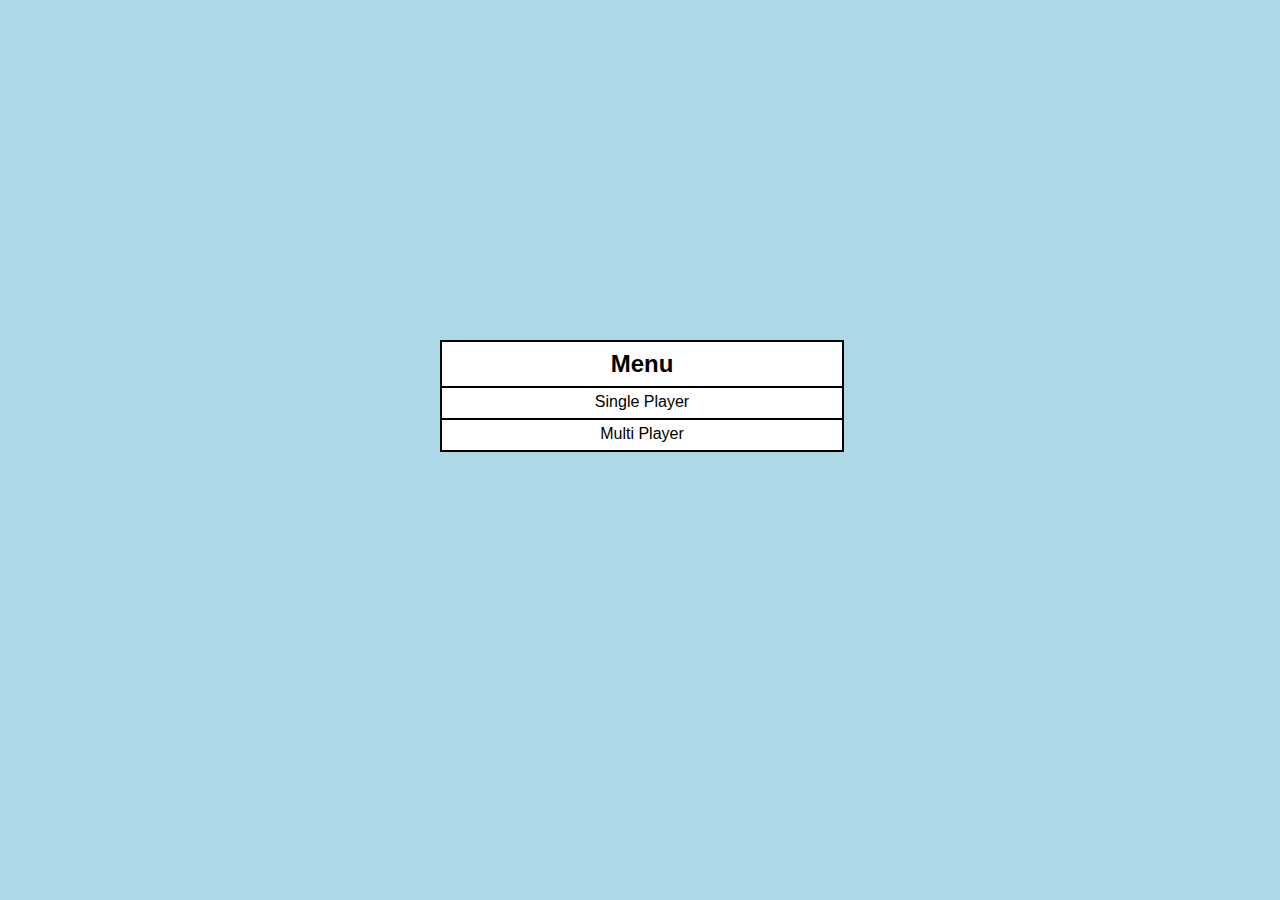
<file: index.html>
<!DOCTYPE html>
<html lang="pt-br">
<head>
	<meta charset="UTF-8">
	<title>Menu</title>
	<link rel="stylesheet" href="estilos.css">
	<style>
		#face{

			width: 100%;
			height: 100%;
			position: absolute;
			z-index: 10;
		}
		#menu{
			width: 400px;
			left: 50%;
			margin: -200px;
			top: 60%;
		}
	</style>
</head>
<body>

	<div id="face">
		<div id="menu">
			<h2>Menu</h2>
			<div onclick="window.location.href='C:/Users/Hecton/Desktop/jogo da velha/single.html'">
				<p>Single Player</p>
			</div>
			<div onclick="window.location.href='C:/Users/Hecton/Desktop/jogo da velha/multi.html'">
				<p>Multi Player</p>
			</div>
		</div>
	</div>
</body>
</html>
</file>
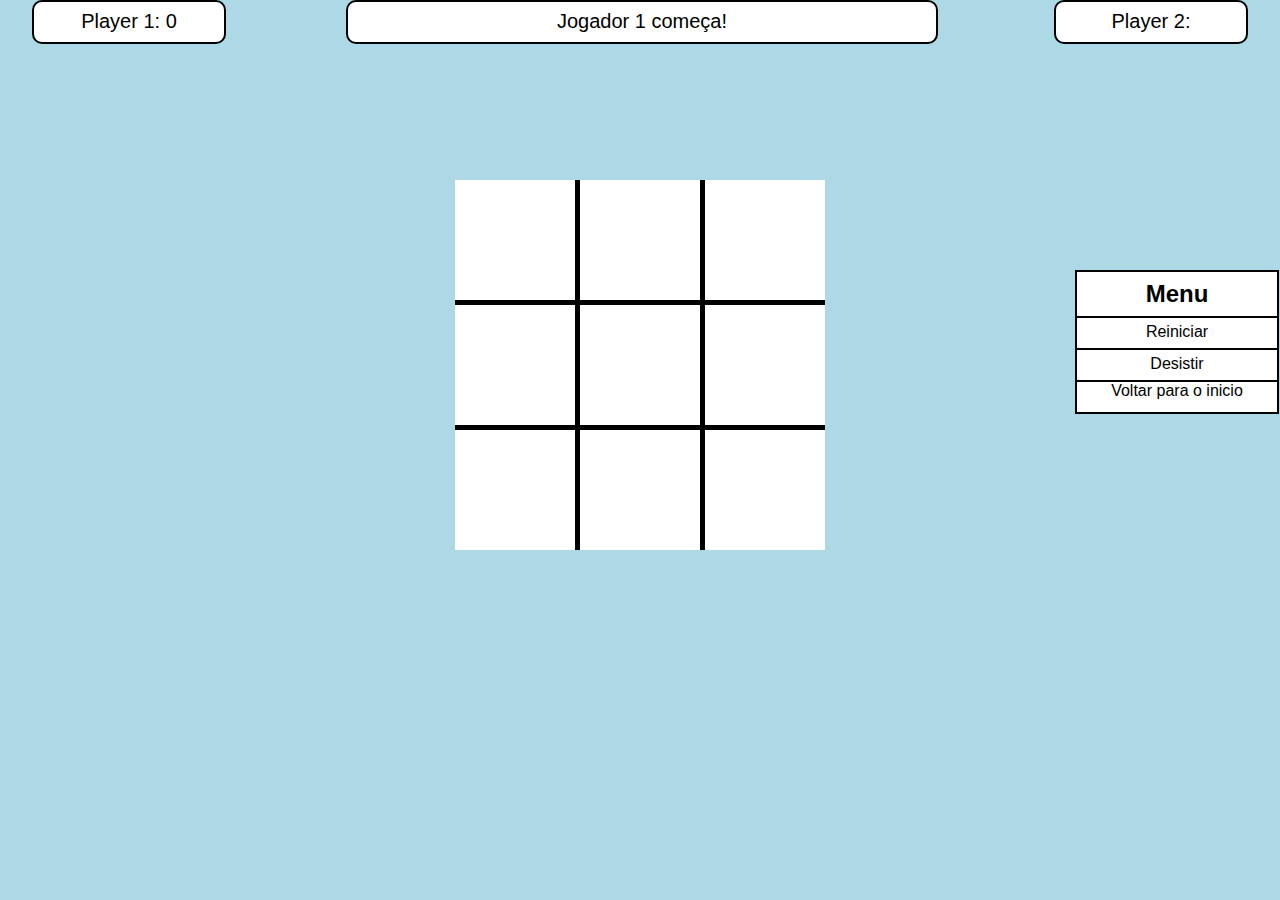
<file: multi.html>
<!DOCTYPE html>
<html lang="pt-br">
<head>
	<meta charset="UTF-8">
	<title>Jogo da velha</title>
	<link rel="stylesheet" href="estilos.css">
</head>
<body>
	<!-- Placar -->
	<div id="placar">
		<div id="player1" class="placarbox">
			<p id="pontos1">Player 1: 0</p>
		</div>
		<div id="information" class="placarbox">
			<p id="txt">
				
			</p>
		</div>
		<div id="player2" class="placarbox">
			<p id="pontos2">Player 2: </p>
		</div>
		<div id="btn_finish" class="placarbox" onclick="game.finishedUp()" style="display: none;">
			<p>Finalizar partida</p>
		</div>
	</div>
	
	<!-- menu -->
	<div id="menu">
		<h2>Menu</h2>
		<div id="reiniciar" onclick="game.reiniciar();"><p>Reiniciar</p></div>	
		<div id="desistir" onclick="game.dis();"><p>Desistir</p></div>
		<div onclick="window.location.href='file:///C:/Users/Hecton/Desktop/jogo da velha/index.html'">Voltar para o inicio</div>
	</div>
	
	<!-- Tabuleiro -->
	<div id="tabuleiro">
		<div id="tile1" onclick="played(1)"></div>
		<div id="tile2" onclick="played(2)"></div>
		<div id="tile3" onclick="played(3)"></div>
		<div id="tile4" onclick="played(4)"></div>
		<div id="tile5" onclick="played(5)"></div>
		<div id="tile6" onclick="played(6)"></div>
		<div id="tile7" onclick="played(7)"></div>
		<div id="tile8" onclick="played(8)"></div>
		<div id="tile9" onclick="played(9)"></div>
	</div>
</body>
<script src="multi.js"></script>
</html>
</file>
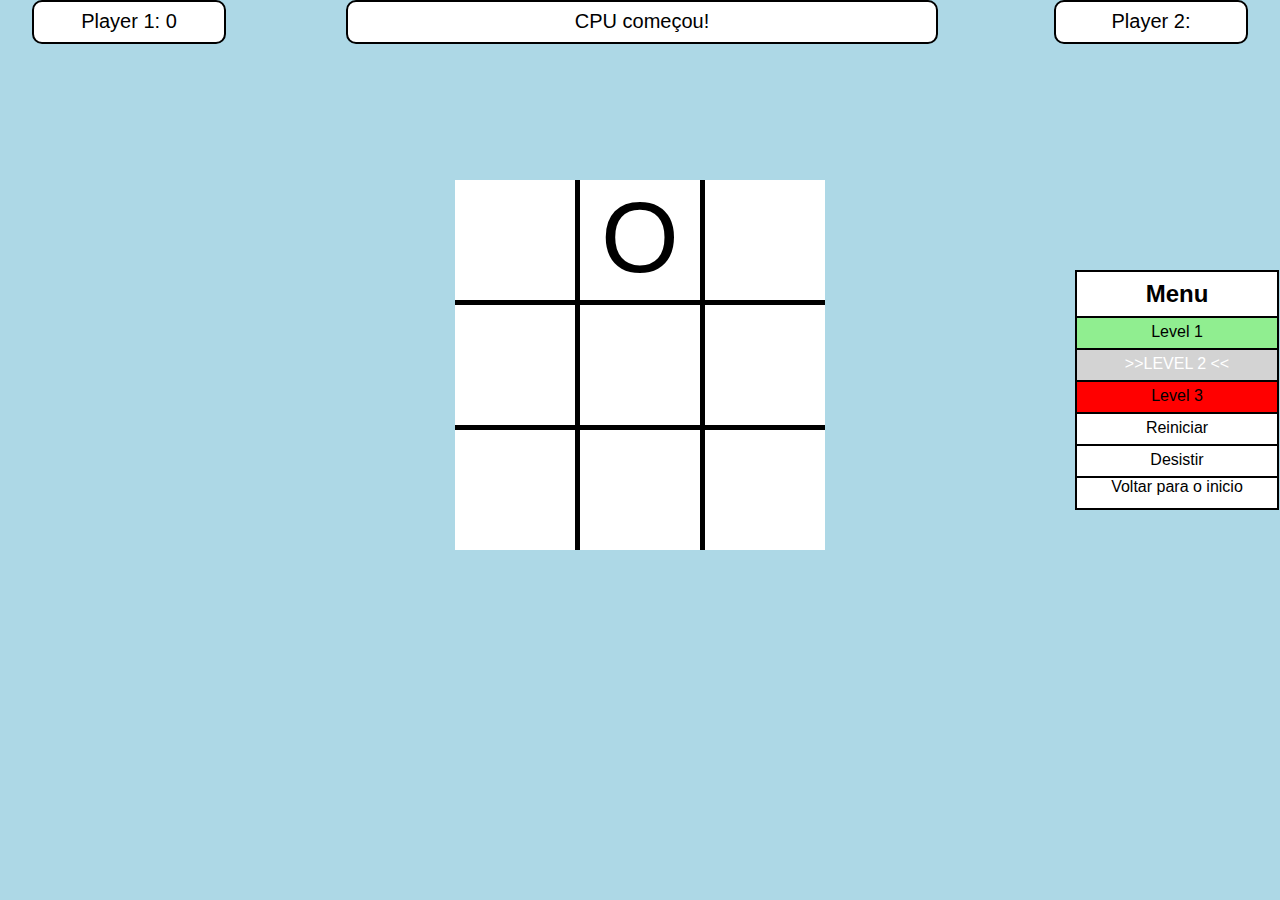
<file: single.html>
<!DOCTYPE html>
<html lang="pt-br">
<head>
	<meta charset="UTF-8">
	<title>Jogo da velha</title>
	<link rel="stylesheet" href="estilos.css">
</head>
<body>
	<!-- Placar -->
	<div id="placar">
		<div id="player1" class="placarbox">
			<p id="pontos1">Player 1: 0</p>
		</div>
		<div id="information" class="placarbox">
			<p id="txt">
				
			</p>
		</div>
		<div id="player2" class="placarbox">
			<p id="pontos2">Player 2: </p>
		</div>
		<div id="btn_finish" class="placarbox" onclick="game.finishedUp()" style="display: none;">
			<p>Finalizar partida</p>
		</div>
	</div>
	
	<!-- menu -->
	<div id="menu">
		<h2>Menu</h2>	
		<div id="level1" class="levelbox" onclick="ia.dificult(1)"><p>Level 1</p></div>
		<div id="level2" class="levelbox" onclick="ia.dificult(2)"><p>Level 2</p></div>
		<div id="level3" class="levelbox" onclick="ia.dificult(3)"><p>Level 3</p></div>
		<div id="reiniciar" onclick="game.reiniciar();"><p>Reiniciar</p></div>
		<div id="desistir" onclick="game.dis();"><p>Desistir</p></div>
		<div onclick="window.location.href='file:///C:/Users/Hecton/Desktop/jogo da velha/index.html'">Voltar para o inicio</div>
	</div>
	
	<!-- Tabuleiro -->
	<div id="tabuleiro">
		<div id="tile1" onclick="played(1, 1)"></div>
		<div id="tile2" onclick="played(2, 1)"></div>
		<div id="tile3" onclick="played(3, 1)"></div>
		<div id="tile4" onclick="played(4, 1)"></div>
		<div id="tile5" onclick="played(5, 1)"></div>
		<div id="tile6" onclick="played(6, 1)"></div>
		<div id="tile7" onclick="played(7, 1)"></div>
		<div id="tile8" onclick="played(8, 1)"></div>
		<div id="tile9" onclick="played(9, 1)"></div>
	</div>

	</body>
	<script src="script.js"></script>
</html>
</file>
<file: estilos.css>
body{
	margin: 0;
	background: lightblue;
	font-family: helvetica;
	text-align: center;
}

/*estilos do placar;*/
#placar{
	width: 95%;
	margin: auto;
}
.placarbox{
	width: 190px;
	height: 40px;
	background: white;
	border-radius: 10px;
	border: 2px solid black;
	font-size: 20px;
	float: left;
}
.placarbox p{
	margin: 8px;

}
#player2{
	float: right;
}

/*caixa de informações*/
#information{
	width: 46%;
	position: absolute;
	left: 50%;
	margin-left: -23%;
}

/*botão de finalizar a partida*/
#btn_finish{
	position: absolute;
	left: 50%;
	margin-left: -95px;
	top: 60px;
}

#btn_finish:hover{
	background: lightgreen;
}

/*estilos do menu*/
#menu{
	width: 200px;
	background: white;
	border: 2px solid black;
	position: absolute;
	right: 1px;
	top: 30%;
}
#menu div{
	width: 100%;
	border-top: 2px solid black;
	height: 30px;
}
#menu div p{
	margin: 5px 0 0 0;
	font-family: 17px;
}
#menu h2{
	margin: 8px 0 8px 0;
}
#level1{
	background: lightgreen;
}
#level2{
	background: orange;
}
#level3{
	background: red;
}

#menu div:hover{
	font-size: 19px;
}

/*estilos do tabuleiro*/
#tabuleiro{
	width: 370px;
	height: 370px;
	background: black;
	position: absolute;
	left: 50%;
	margin-left: -185px;
	top: 20%;
}
#tabuleiro div{
	width: 120px;
	height: 120px;
	background: white;
	position: absolute;
	font-size: 100px;
}
#tile2{left: 125px}
#tile3{left: 250px}
#tile4{top: 125px}
#tile5{top: 125px; left: 125px}
#tile6{top: 125px; left: 250px}
#tile7{top: 250px;}
#tile8{top: 250px; left: 125px}
#tile9{top: 250px; left: 250px}

#tabuleiro div:hover{
	background: lightgrey;
}
</file>
